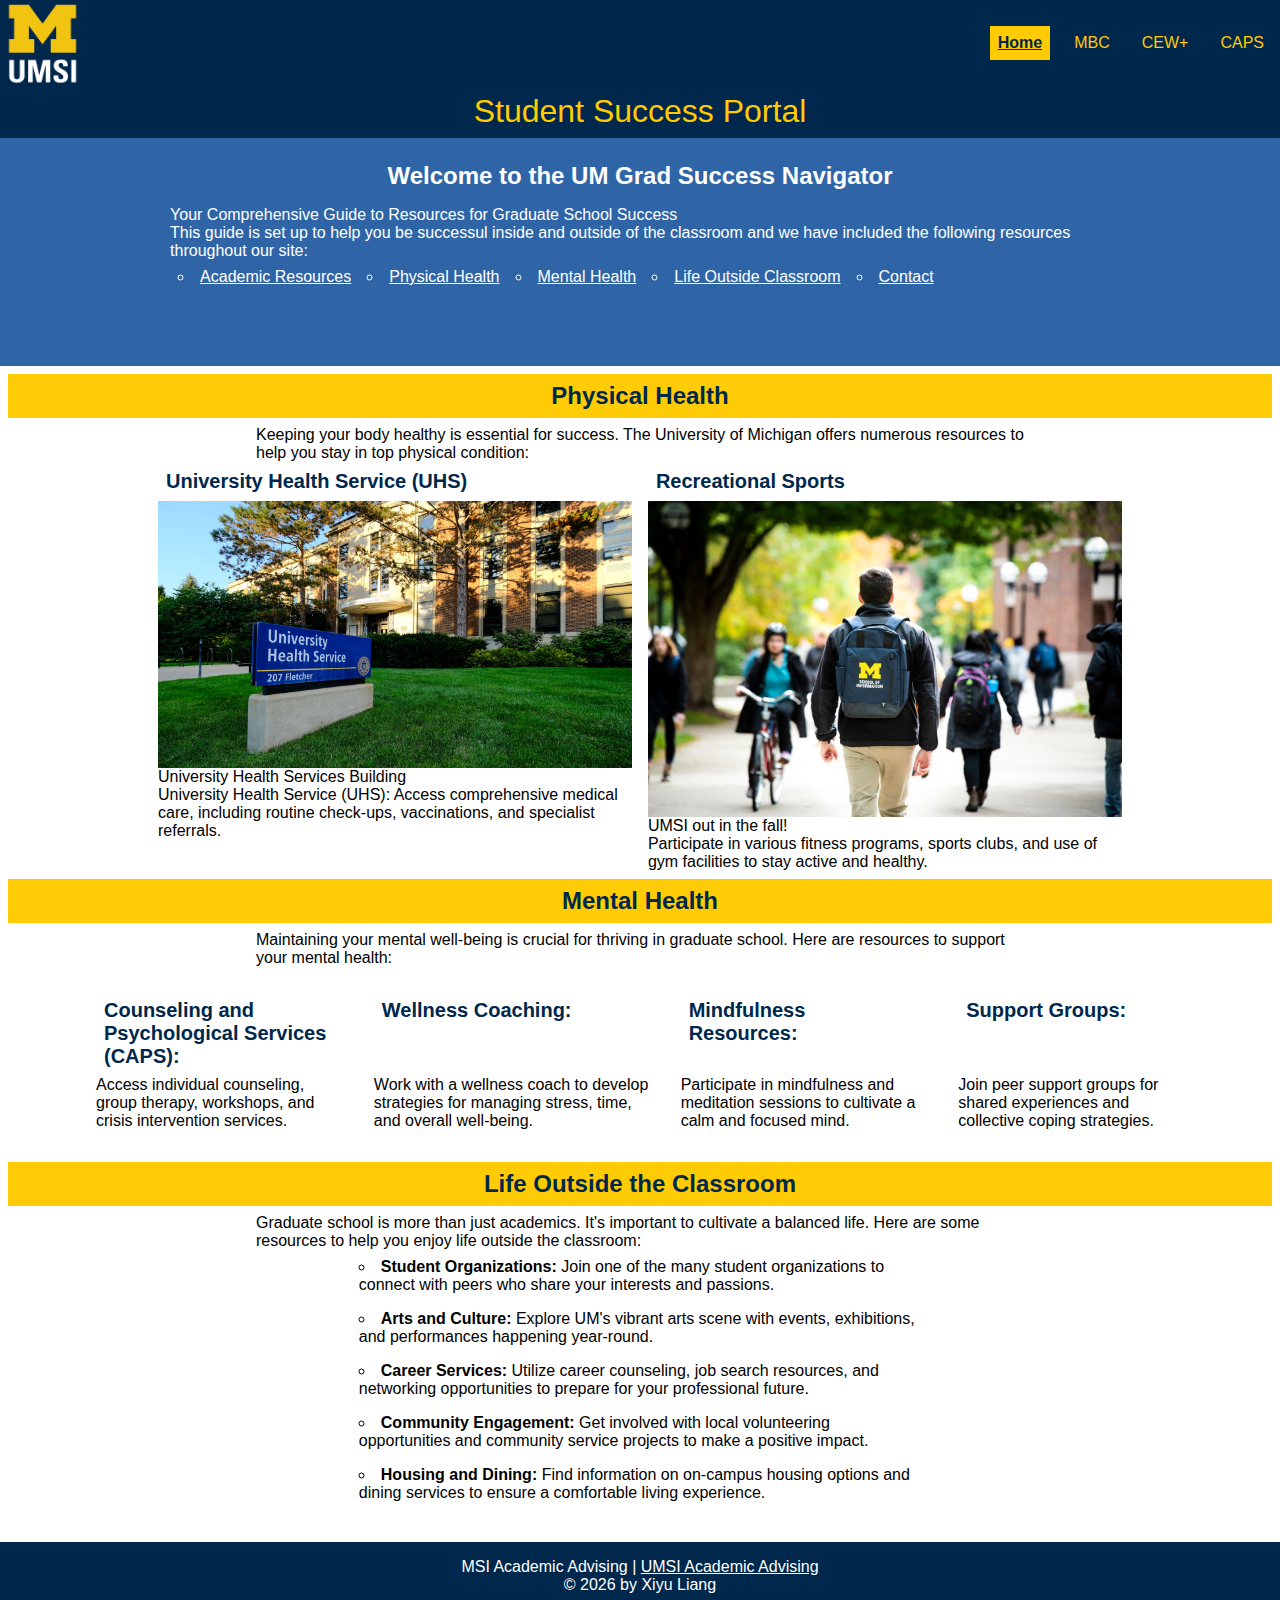
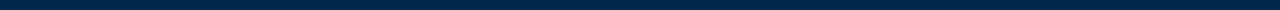
<file: index.html>
<!DOCTYPE html>
<html lang="en">
<head>
    <meta charset="UTF-8">
    <meta name="viewport" content="width=device-width, initial-scale=1.0">
    <link rel="stylesheet" type="text/css" href="css/html5reset.css">
    <link rel="stylesheet" type="text/css" href="css/style.css">
    <title>Student Success Portal</title>
</head>
<body>

    <header>
        <a class="skip" href = "#main">Skip to Main Content</a>
        <div>
            <img src="images/UMSI_signature_vertical_informal_solidblue.jpg" alt="UMSI Logo">
            <nav>
                <ul>
                    <li class="active"><a href = "index.html">Home</a></li>
                    <li><a href = "mbc.html">MBC</a></li>
                    <li><a href = "cew.html">CEW+</a></li>
                    <li><a href = "caps.html">CAPS</a></li>
                </ul>
            </nav>
        </div>
        <h1>Student Success Portal</h1>
    </header>
    <main id="main">
        <section id="academic-resources" class="welcome">
            <div>
                <h2>Welcome to the UM Grad Success Navigator</h2>
                <p> Your Comprehensive Guide to Resources for Graduate School Success</p>
                <p>This guide is set up to help you be successul inside and outside of the classroom and we have included the following resources throughout our site:</p>
                <ul>
                    <li><a href="#academic-resources">Academic Resources</a></li>
                    <li><a href="#physical-health">Physical Health</a></li>
                    <li><a href="#mental-health">Mental Health</a></li>
                    <li><a href="#life-outside-classroom">Life Outside Classroom</a></li>
                    <li><a href="#contact">Contact</a></li>
                </ul>
            </div>
        </section>
        <section id="physical-health">
            <h2>Physical Health</h2>
            <p>Keeping your body healthy is essential for success. The University of Michigan offers numerous resources to help you stay in top physical condition:</p>
            <article>
                <h3>University Health Service (UHS)</h3>
                <figure>
                    <img src="images/UHS.jpg" alt="University Health Services building">
                    <figcaption>University Health Services Building</figcaption>
                </figure>
                <p>University Health Service (UHS): Access comprehensive medical care, including routine check-ups, vaccinations, and specialist referrals.</p>
            </article>
            <article>
                <h3>Recreational Sports</h3>
                <figure>
                    <img src="images/UMSI_CampusFall_UMSIBackpack_02.jpg" alt="A student wears a UMSI backpack in fall on the drag.">
                    <figcaption>UMSI out in the fall!</figcaption>
                </figure>
                <p>Participate in various fitness programs, sports clubs, and use of gym facilities to stay active and healthy.</p>
            </article>
        </section>
        
        <section id="mental-health">
            <h2>Mental Health</h2>
            <p>Maintaining your mental well-being is crucial for thriving in graduate school. Here are resources to support your mental health:</p>
            <div>
                <article>
                    <h3>Counseling and Psychological Services (CAPS):</h3>
                    <p> Access individual counseling, group therapy, workshops, and crisis intervention services.</p>
                </article>
                <article>
                    <h3>Wellness Coaching:</h3>
    
                    <p>Work with a wellness coach to develop strategies for managing stress, time, and overall well-being.</p>
                </article>
                <article>
                    <h3>Mindfulness Resources:</h3>
    
                    <p> Participate in mindfulness and meditation sessions to cultivate a calm and focused mind.</p>
                </article>
                <article>
                    <h3>Support Groups:</h3>
    
                    <p> Join peer support groups for shared experiences and collective coping strategies.</p>
                </article>
            </div>
        </section>

        
        <section id="life-outside-classroom">
            <h2>Life Outside the Classroom</h2>
            <p>Graduate school is more than just academics. It's important to cultivate a balanced life. Here are some resources to help you enjoy life outside the classroom:</p>
            <ul>
                <li><strong>Student Organizations:</strong> Join one of the many student organizations to connect with peers who share your interests and passions.</li>
                <li><strong>Arts and Culture:</strong> Explore UM's vibrant arts scene with events, exhibitions, and performances happening year-round.</li>
                <li><strong>Career Services:</strong> Utilize career counseling, job search resources, and networking opportunities to prepare for your professional future.</li>
                <li><strong>Community Engagement:</strong> Get involved with local volunteering opportunities and community service projects to make a positive impact.</li>
                <li><strong>Housing and Dining:</strong> Find information on on-campus housing options and dining services to ensure a comfortable living experience.</li>
            </ul>
        </section>
        <!-- Content taken & modified from UMGPT with the prompt, "write me a webpage of intro content to help University of Michigan Master's students navigate different resources for being successful in grad school - this will include academic resources, physical health resources, mental health resources, support for life outside the classroom"
        UMGPT. (2024). UMGPT (August 29th version) [Large language model]. -->
    </main>
    <footer id="contact">
        <p>MSI Academic Advising | <a href="https://sites.google.com/umich.edu/msiacademicadvising/student-support-resources">UMSI Academic Advising </a></p>
        <p>&copy; <span id="year"></span> by Xiyu Liang</p>
        <button id="backToTop" tabindex="0">Top</button>
    </footer>
    <script src="js/script.js"></script>
</body>
</html>
</file>
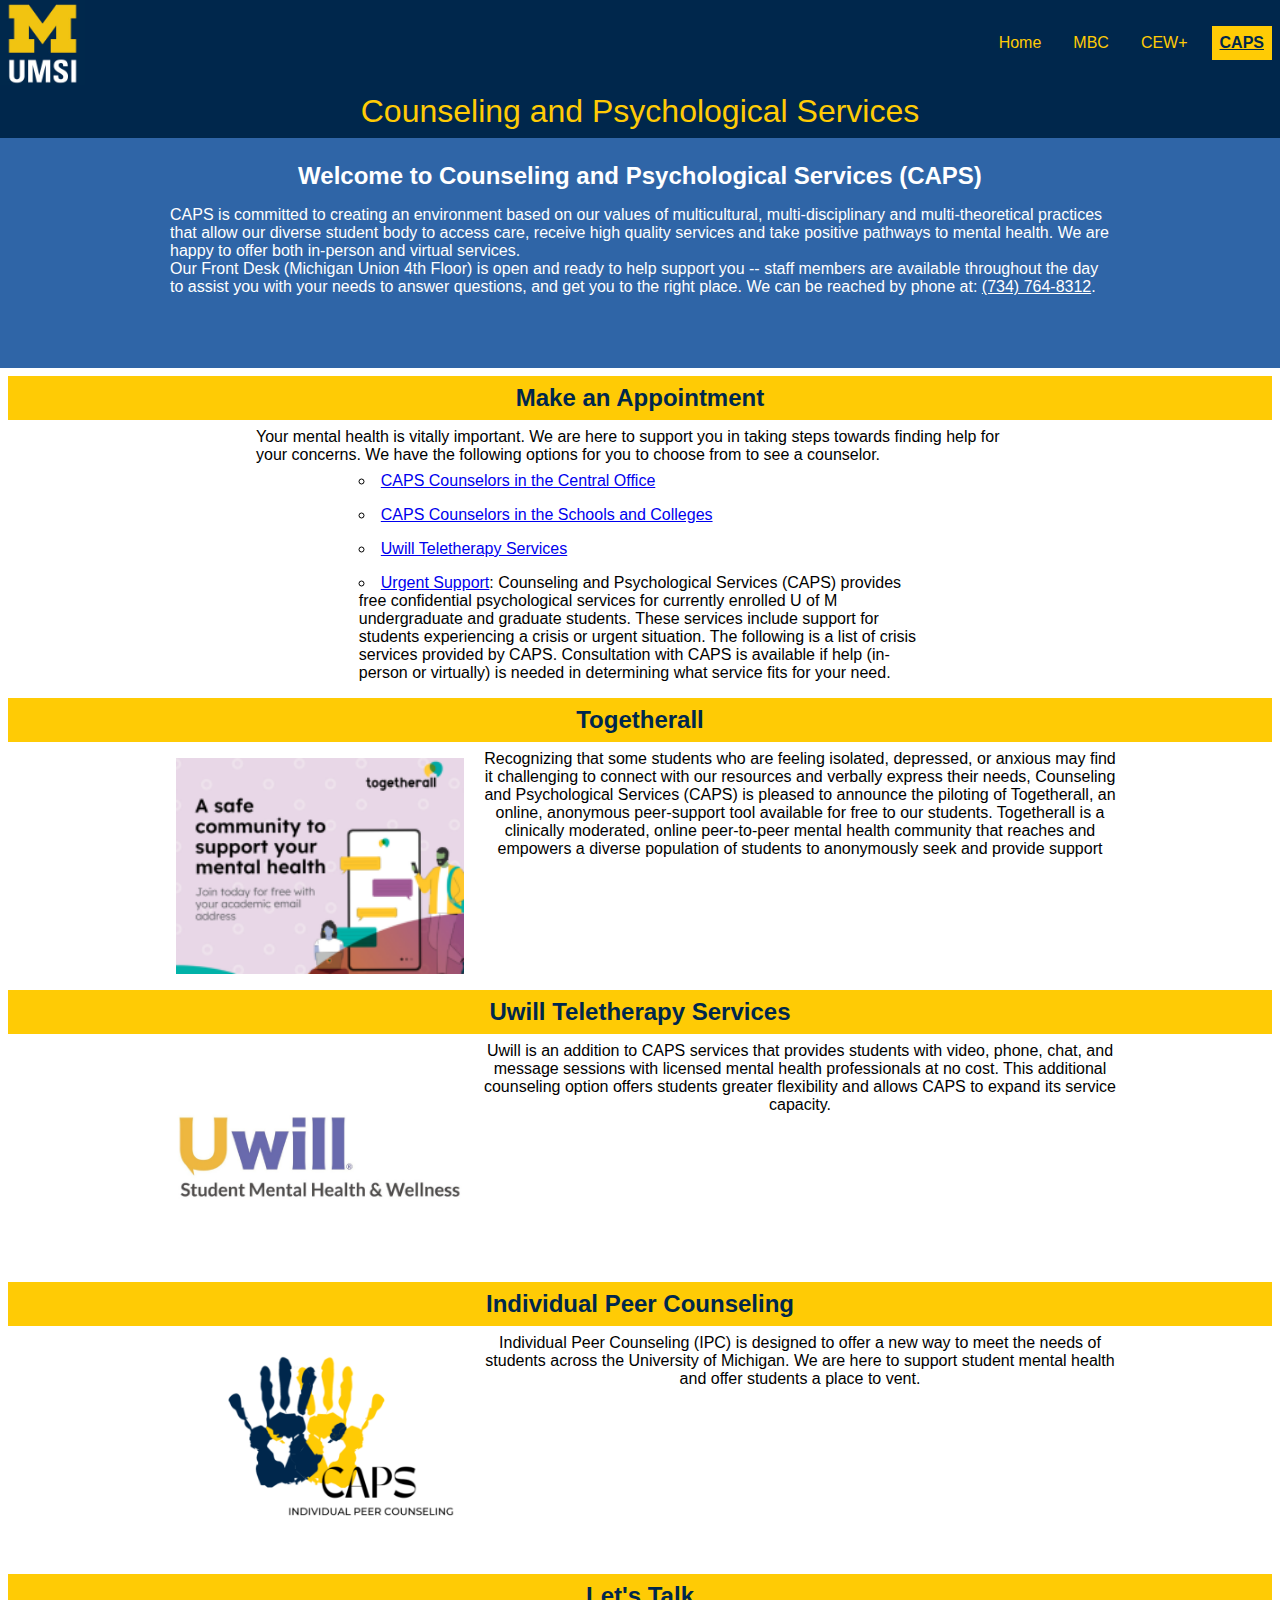
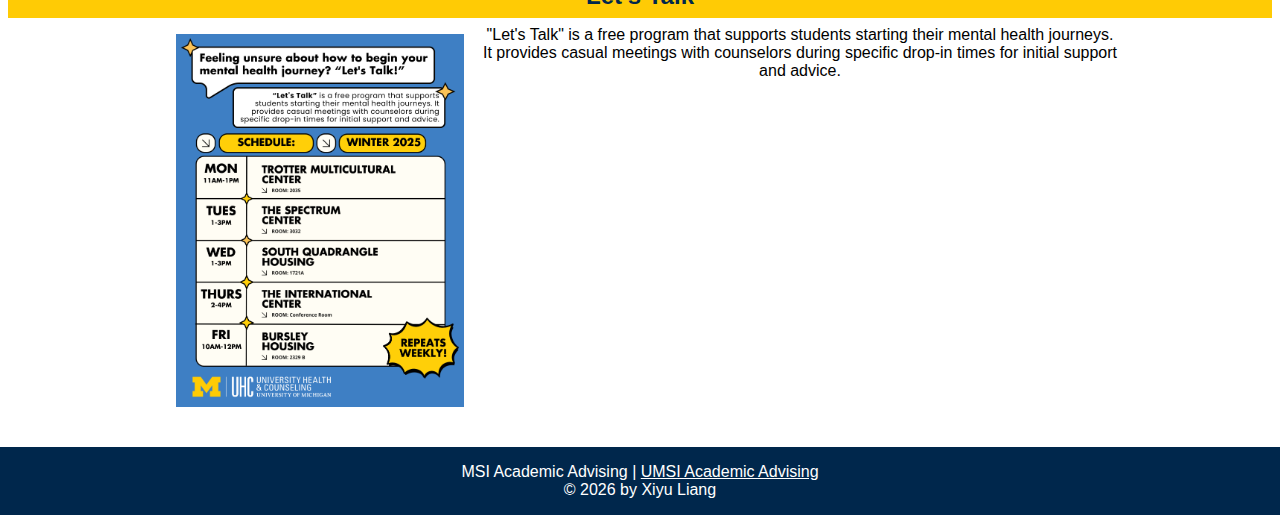
<file: caps.html>
<!DOCTYPE html>
<html lang="en">
<head>
    <meta charset="UTF-8">
    <meta name="viewport" content="width=device-width, initial-scale=1.0">
    <link rel="stylesheet" type="text/css" href="css/html5reset.css">
    <link rel="stylesheet" type="text/css" href="css/style.css">
    <title>Counseling and Psychological Services</title>
</head>
<body>

    <header>
        <a class="skip" href = "#main">Skip to Main Content</a>
        <div>
            <img src="images/UMSI_signature_vertical_informal_solidblue.jpg" alt="UMSI Logo">
            <nav>
                <ul>
                    <li><a href = "index.html">Home</a></li>
                    <li><a href = "mbc.html">MBC</a></li>
                    <li><a href = "cew.html">CEW+</a></li>
                    <li class="active"><a href = "caps.html">CAPS</a></li>
                </ul>
            </nav>
        </div>
        <h1>Counseling and Psychological Services</h1>
    </header>
    <main id="main">
        <section class="welcome">
            <div>
                <h2>Welcome to Counseling and Psychological Services (CAPS)</h2>
                <p>CAPS is committed to creating an environment based on our values of multicultural, multi-disciplinary and multi-theoretical practices that allow our diverse student body to access care, receive high quality services and take positive pathways to mental health. We are happy to offer both in-person and virtual services.</p>
                <p>Our Front Desk (Michigan Union 4th Floor) is open and ready to help support you -- staff members are available throughout the day to assist you with your needs to answer questions, and get you to the right place. We can be reached by phone at: <a href="tel:+17347648312">(734) 764-8312</a>.</p>
            </div>
        </section>
        <section>
            <h2>Make an Appointment</h2>
            <p>Your mental health is vitally important. We are here to support you in taking steps towards finding help for your concerns. We have the following options for you to choose from to see a counselor.</p>
            <ul>
                <li><a href="https://umichcaps.titaniumhwc.com/Hwc/">CAPS Counselors in the Central Office</a></li>
                <li><a href="https://caps.umich.edu/article/caps-embedded-staff">CAPS Counselors in the Schools and Colleges</a></li>
                <li><a href="https://app.uwill.com/">Uwill Teletherapy Services</a></li>
                <li><a href="https://caps.umich.edu/article/urgent-support">Urgent Support</a>: Counseling and Psychological Services (CAPS) provides free confidential psychological services for currently enrolled U of M undergraduate and graduate students.  These services include support for students experiencing a crisis or urgent situation. The following is a list of crisis services provided by CAPS.  Consultation with CAPS is available if help (in-person or virtually) is needed in determining what service fits for your need.</li>
            </ul>
        </section>
        <section class="caps">
            <h2>Togetherall</h2>
            <img src="images/togetherall_triblock.png" alt="Two people communicating via phone">
            <p>Recognizing that some students who are feeling isolated, depressed, or anxious may find it challenging to connect with our resources and verbally express their needs, Counseling and Psychological Services (CAPS) is pleased to announce the piloting of Togetherall, an online, anonymous peer-support tool available for free to our students. Togetherall is a clinically moderated, online peer-to-peer mental health community that reaches and empowers a diverse population of students to anonymously seek and provide support</p>
        </section>
        <section class="caps">
            <h2>Uwill Teletherapy Services</h2>
            <img src="images/UntitledDesign(20).png" alt="Uwill Logo">
            <p>Uwill is an addition to CAPS services that provides students with video, phone, chat, and message sessions with licensed mental health professionals at no cost. This additional counseling option offers students greater flexibility and allows CAPS to expand its service capacity.</p>
        </section>
        <section class="caps">
            <h2>Individual Peer Counseling</h2>
            <img src="images/UntitledDesign(19).png" alt="Maize handprint and blue handprint">
            <p>Individual Peer Counseling (IPC) is designed to offer a new way to meet the needs of students across the University of Michigan. We are here to support student mental health and offer students a place to vent.</p>
        </section>
        <section class="caps">
            <h2>Let's Talk</h2>
            <img src="images/WeeklySchedule(3)_0.png" alt="A weekly schedule of Let's Talk Program">
            <p>"Let's Talk" is a free program that supports students starting their mental health journeys. It provides casual meetings with counselors during specific drop-in times for initial support and advice.</p>
        </section>
    </main>
    <footer>
        <p>MSI Academic Advising | <a href="https://sites.google.com/umich.edu/msiacademicadvising/student-support-resources">UMSI Academic Advising </a></p>
        <p>&copy; <span id="year"></span> by Xiyu Liang</p>
        <button id="backToTop" tabindex="0">Top</button>
    </footer>
    <script src="js/script.js"></script>
</body>
</html>
</file>
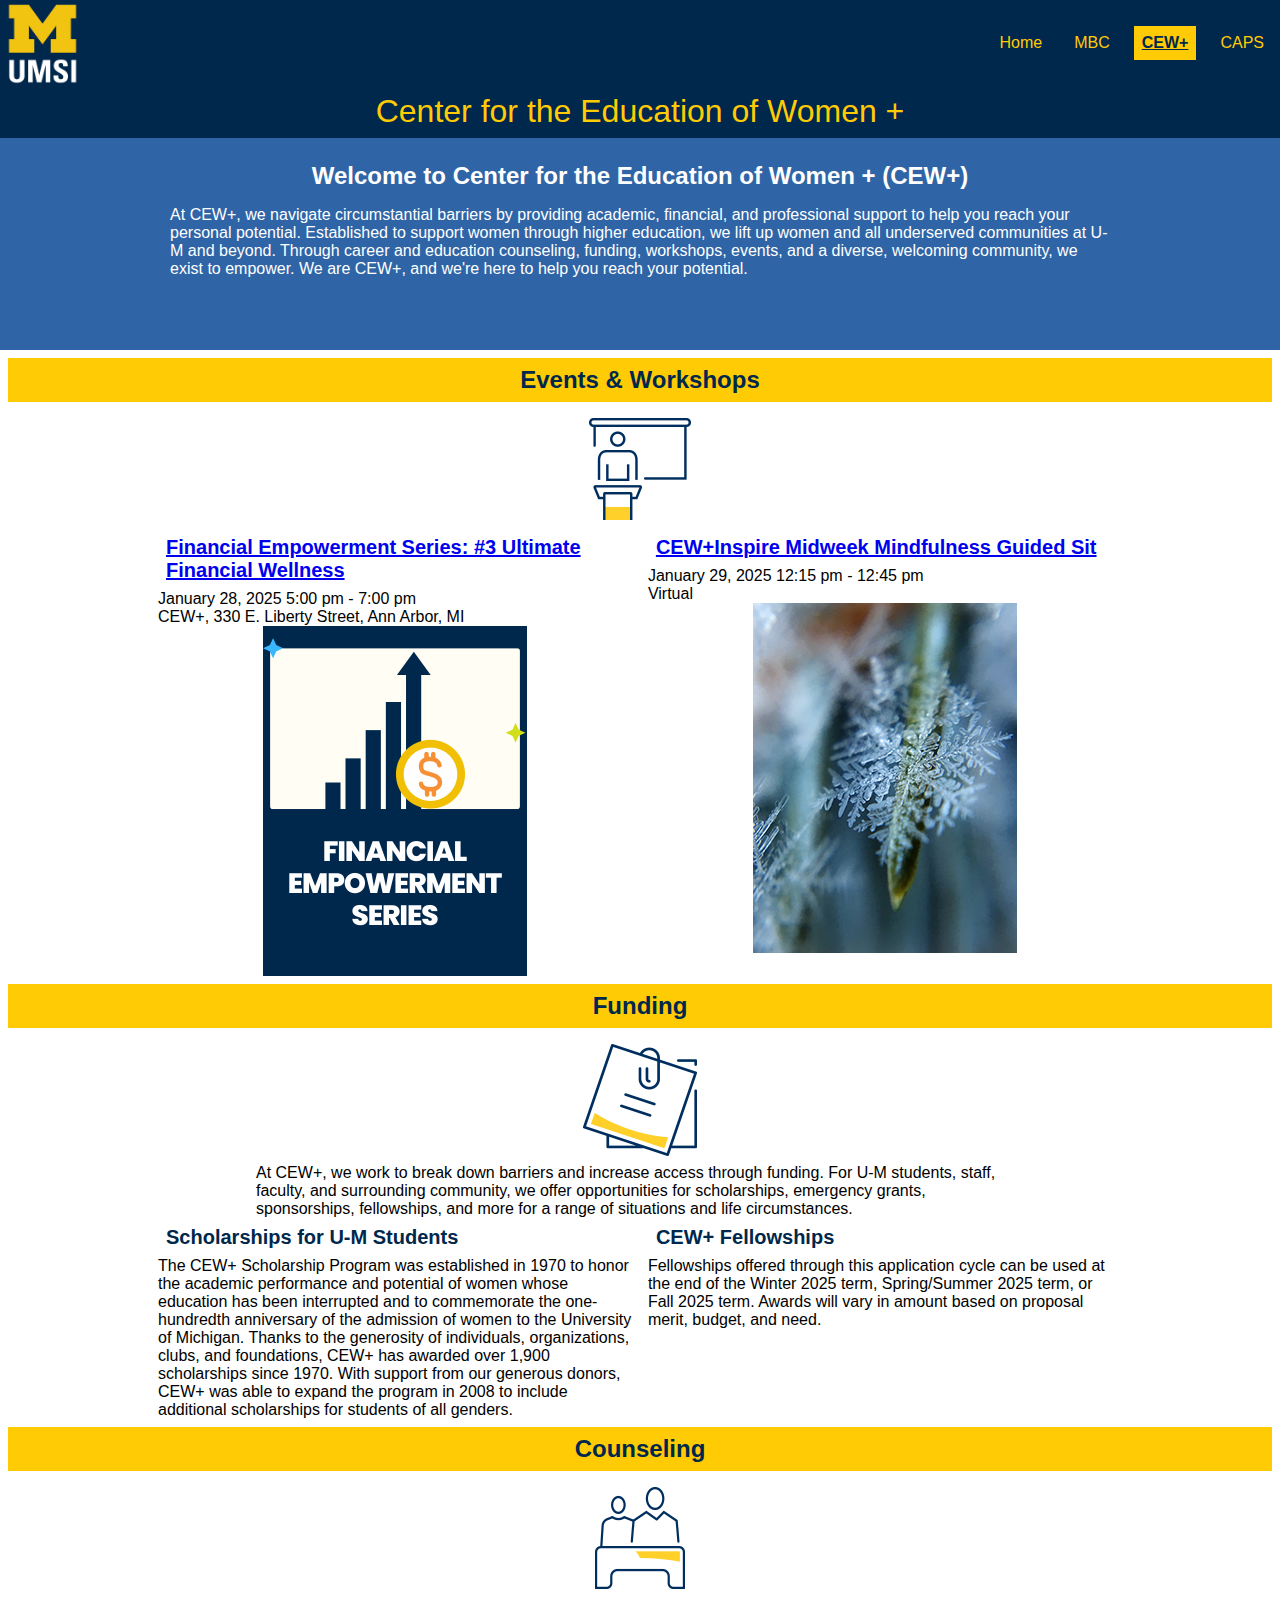
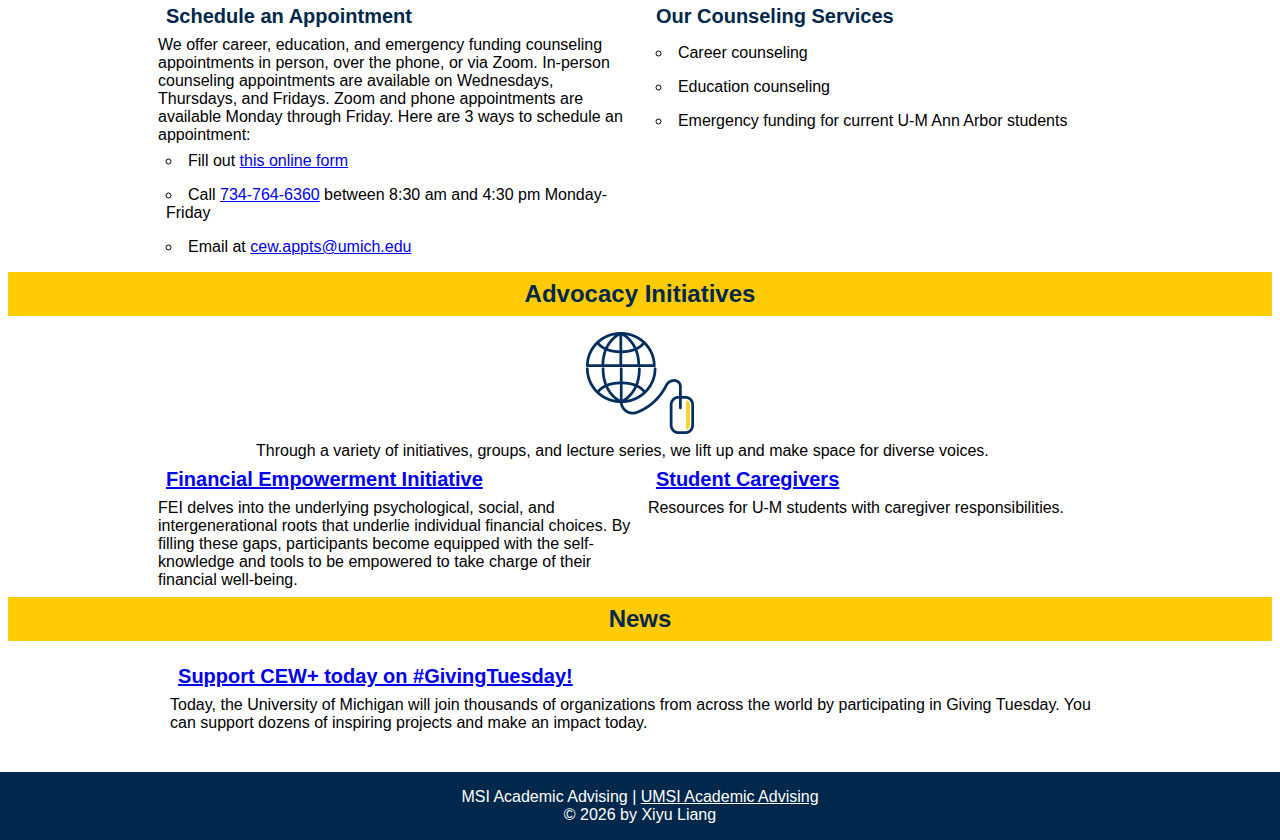
<file: cew.html>
<!DOCTYPE html>
<html lang="en">
<head>
    <meta charset="UTF-8">
    <meta name="viewport" content="width=device-width, initial-scale=1.0">
    <link rel="stylesheet" type="text/css" href="css/html5reset.css">
    <link rel="stylesheet" type="text/css" href="css/style.css">
    <title>Center for the Education of Women +</title>
</head>
<body>

    <header>
        <a class="skip" href = "#main">Skip to Main Content</a>
        <div>
            <img src="images/UMSI_signature_vertical_informal_solidblue.jpg" alt="UMSI Logo">
            <nav>
                <ul>
                    <li><a href = "index.html">Home</a></li>
                    <li><a href = "mbc.html">MBC</a></li>
                    <li class="active"><a href = "cew.html">CEW+</a></li>
                    <li><a href = "caps.html">CAPS</a></li>
                </ul>
            </nav>
        </div>
        <h1>Center for the Education of Women +</h1>

    </header>
    <main id="main">
        <section class="welcome">
            <div>
                <h2>Welcome to Center for the Education of Women + (CEW+)</h2>
                <p>At CEW+, we navigate circumstantial barriers by providing academic, financial, and professional support to help you reach your personal potential. Established to support women through higher education, we lift up women and all underserved communities at U-M and beyond. Through career and education counseling, funding, workshops, events, and a diverse, welcoming community, we exist to empower. We are CEW+, and we're here to help you reach your potential.</p>
            </div>
        </section>
        <section>
            <h2>Events & Workshops</h2>
            <a href="https://www.cew.umich.edu/events-workshops/"><img src="images/icon_events_2x.png" alt="Presentation and teaching icon"></a>
            <article>
                <h3><a href="https://www.cew.umich.edu/events/financial-empowerment-series-3-ultimate-financial-wellness-january-28-2025/">Financial Empowerment Series: #3 Ultimate Financial Wellness</a></h3>
                <p>January 28, 2025 5:00 pm - 7:00 pm</p>
                <p>CEW+, 330 E. Liberty Street, Ann Arbor, MI</p>
                <img src="images/FEI-Series-2025-264-x-350-px.png" alt="Focus on financial growth, empowerment, and educational series initiatives">
            </article>
            <article>
                <h3><a href="https://www.cew.umich.edu/events/virtual-cewinspire-midweek-mindfulness-guided-sit-january-29-2025/">CEW+Inspire Midweek Mindfulness Guided Sit</a></h3>
                <p>January 29, 2025 12:15 pm - 12:45 pm</p>
                <p>Virtual</p>
                <img src="images/264x350-Michigan-Winter.png" alt="Close-up of frost, showcasing intricate snowflake patterns on foliage">
            </article>
        </section>
        <section>
            <h2>Funding</h2>
            <a href="https://www.cew.umich.edu/funding/"><img src="images/icon_funding_2x.png" alt="Documentation icon"></a>
            <p>At CEW+, we work to break down barriers and increase access through funding. For U-M students, staff, faculty, and surrounding community, we offer opportunities for scholarships, emergency grants, sponsorships, fellowships, and more for a range of situations and life circumstances.</p>
            <article>
                <h3>Scholarships for U-M Students</h3>
                <p>The CEW+ Scholarship Program was established in 1970 to honor the academic performance and potential of women whose education has been interrupted and to commemorate the one-hundredth anniversary of the admission of women to the University of Michigan.  Thanks to the generosity of individuals, organizations, clubs, and foundations, CEW+ has awarded over 1,900 scholarships since 1970. With support from our generous donors, CEW+ was able to expand the program in 2008 to include additional scholarships for students of all genders.</p>
            </article>
            <article>
                <h3>CEW+ Fellowships</h3>
                <p>Fellowships offered through this application cycle can be used at the end of the Winter 2025 term, Spring/Summer 2025 term, or Fall 2025 term. Awards will vary in amount based on proposal merit, budget, and need.</p>
            </article>
        </section>
        <section>
            <h2>Counseling</h2>
            <a href="https://www.cew.umich.edu/counseling/"><img src="images/icon_counseling_2x.png" alt="Icon of two people behind a table"></a>
            <article>
                <h3>Schedule an Appointment</h3>
                <p>We offer career, education, and emergency funding counseling appointments in person, over the phone, or via Zoom. In-person counseling appointments are available on Wednesdays, Thursdays, and Fridays. Zoom and phone appointments are available Monday through Friday. Here are 3 ways to schedule an appointment:</p>
                <ul>
                    <li>Fill out <a href="https://app.smartsheet.com/b/form/86e196d96467432f8baa8aaaa63f22da">this online form</a></li>
                    <li>Call <a href="tel:+17347646360">734-764-6360</a> between 8:30 am and 4:30 pm Monday-Friday</li>
                    <li>Email at <a href="mailto:cew.appts@umich.edu">cew.appts@umich.edu</a></li>
                </ul>
            </article>
            <article>
                <h3>Our Counseling Services</h3>
                <ul>
                    <li>Career counseling</li>
                    <li>Education counseling</li>
                    <li>Emergency funding for current U-M Ann Arbor students</li>
                </ul>
            </article>
        </section>
        <section>
            <h2>Advocacy Initiatives</h2>
            <a href="https://www.cew.umich.edu/advocacy-initiatives/"><img src="images/icon_advocacy_2x.png" alt="Icon of the Earth connected by a computer mouse"></a>
            <p>Through a variety of initiatives, groups, and lecture series, we lift up and make space for diverse voices.</p>
            <article>
                <h3><a href="https://www.cew.umich.edu/financial-empowerment-initiative/">Financial Empowerment Initiative</a></h3>
                <p>FEI delves into the underlying psychological, social, and intergenerational roots that underlie individual financial choices. By filling these gaps, participants become equipped with the self-knowledge and tools to be empowered to take charge of their financial well-being.</p>
            </article>
            <article>
                <h3><a href="https://www.cew.umich.edu/advocacy-initiatives/students-with-children/">Student Caregivers</a></h3>
                <p>Resources for U-M students with caregiver responsibilities.</p>
            </article>
        </section>
        <section>
            <h2>News</h2>
            <div>
                <h3><a href="https://www.cew.umich.edu/news-story/support-cew-today-on-givingtuesday/">Support CEW+ today on #GivingTuesday!</a></h3>
                <p>Today, the University of Michigan will join thousands of organizations from across the world by participating in Giving Tuesday. You can support dozens of inspiring projects and make an impact today.</p>
            </div>
        </section>
    </main>
    <footer>
        <p>MSI Academic Advising | <a href="https://sites.google.com/umich.edu/msiacademicadvising/student-support-resources">UMSI Academic Advising </a></p>
        <p>&copy; <span id="year"></span> by Xiyu Liang</p>
        <button id="backToTop" tabindex="0">Top</button>
    </footer>
    <script src="js/script.js"></script>
</body>
</html>
</file>
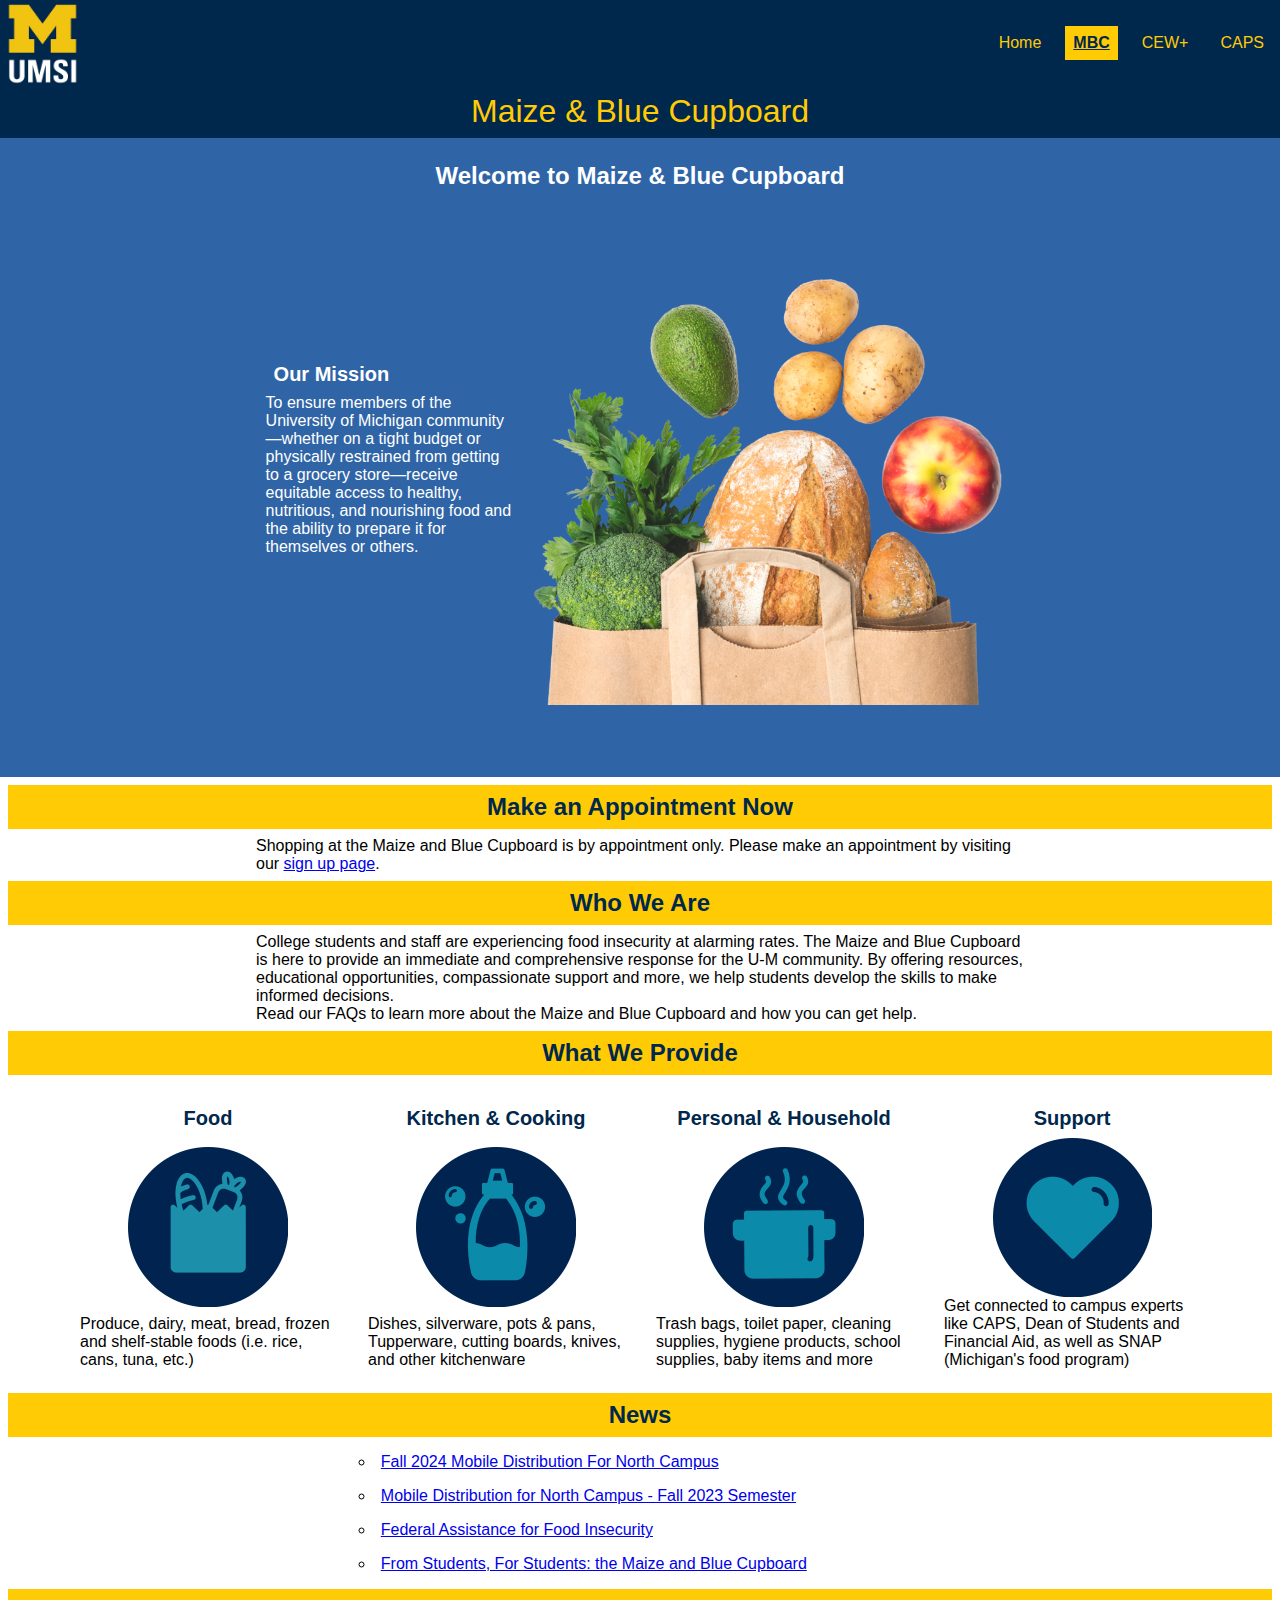
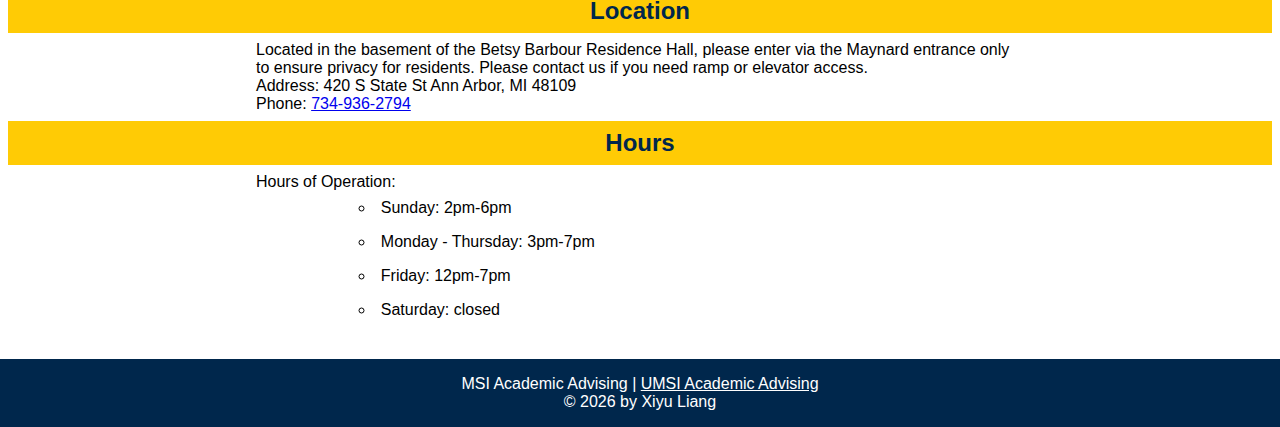
<file: mbc.html>
<!DOCTYPE html>
<html lang="en">
<head>
    <meta charset="UTF-8">
    <meta name="viewport" content="width=device-width, initial-scale=1.0">
    <link rel="stylesheet" type="text/css" href="css/html5reset.css">
    <link rel="stylesheet" type="text/css" href="css/style.css">
    <title>Maize & Blue Cupboard</title>
</head>
<body>

    <header>
        <a class="skip" href = "#main">Skip to Main Content</a>
        <div>
            <img src="images/UMSI_signature_vertical_informal_solidblue.jpg" alt="UMSI Logo">
            <nav>
                <ul>
                    <li><a href = "index.html">Home</a></li>
                    <li class="active"><a href = "mbc.html">MBC</a></li>
                    <li><a href = "cew.html">CEW+</a></li>
                    <li><a href = "caps.html">CAPS</a></li>
                </ul>
            </nav>
        </div>
        <h1>Maize & Blue Cupboard</h1>

    </header>
    <main id="main">
        <section class="welcome">
            <div class="mbc">
                <h2>Welcome to Maize & Blue Cupboard</h2>
                <h3>Our Mission</h3>
                <p>To ensure members of the University of Michigan community—whether on a tight budget or physically restrained from getting to a grocery store—receive equitable access to healthy, nutritious, and nourishing food and the ability to prepare it for themselves or others.</p>
                <img src = "images/grocerybag.png" alt = "A bag of grocery">
            </div>
        </section>
        <section>
            <h2>Make an Appointment Now</h2>
            <p>Shopping at the Maize and Blue Cupboard is by appointment only.  Please make an appointment by visiting our <a href = "https://calendly.com/mbcappointments/mbc-shopping-appointments">sign up page</a>.</p>
        </section>
        <section>
            <h2>Who We Are</h2>
            <p>College students and staff are experiencing food insecurity at alarming rates. The Maize and Blue Cupboard is here to provide an immediate and comprehensive response for the U-M community. By offering resources, educational opportunities, compassionate support and more, we help students develop the skills to make informed decisions.</p>
            <p>Read our FAQs to learn more about the Maize and Blue Cupboard and how you can get help.</p>
        </section>
        <section id="mbcwhat">
            <h2>What We Provide</h2>
            <article>
                <h3>Food</h3>
                <img src = "images/Component-13---2.png" alt = "Food icon">
                <p>Produce, dairy, meat, bread, frozen and shelf-stable foods (i.e. rice, cans, tuna, etc.)</p>
            </article>
            <article>
                <h3>Kitchen & Cooking</h3>
                <img src = "images/Group-29.png" alt = "Pot icon">
                <p>Dishes, silverware, pots & pans, Tupperware, cutting boards, knives, and other kitchenware</p>
            </article>
            <article>
                <h3>Personal & Household</h3>
                <img src = "images/Group-30.png" alt = "Cleaning Bottle icon">
                <p>Trash bags, toilet paper, cleaning supplies, hygiene products, school supplies, baby items and more</p>
            </article>
            <article>
                <h3>Support</h3>
                <img src = "images/Group-31.png" alt = "Heart icon">
                <p>Get connected to campus experts like CAPS, Dean of Students and Financial Aid, as well as SNAP (Michigan's food program)</p>
            </article>
        </section>
        <section>
            <h2>News</h2>
            <ul>
                <li><a href="https://mbc.studentlife.umich.edu/2024/09/04/fall-2024-mobile-distribution-for-north-campus/">Fall 2024 Mobile Distribution For North Campus</a></li>
                <li><a href="https://mbc.studentlife.umich.edu/2022/09/01/mobile-food-distribution-for-north-campus/">Mobile Distribution for North Campus - Fall 2023 Semester</a></li>
                <li><a href="https://mbc.studentlife.umich.edu/2021/06/14/federal-assistance-for-food-insecurity/">Federal Assistance for Food Insecurity</a></li>
                <li><a href="https://mbc.studentlife.umich.edu/2024/03/13/from-students-for-students-the-maize-and-blue-cupboard/">From Students, For Students: the Maize and Blue Cupboard</a></li>
            </ul>
        </section>
        <section>
            <h2>Location</h2>
            <p>Located in the basement of the Betsy Barbour Residence Hall, please enter via the Maynard entrance only to ensure privacy for residents. Please contact us if you need ramp or elevator access.</p>
            <p>Address: 420 S State St Ann Arbor, MI 48109</p>
            <p>Phone: <a href="tel:+17349362794">734-936-2794</a></p>
        </section>
        <section>
            <h2>Hours</h2>
            <p>Hours of Operation:</p>
            <ul>
                <li>Sunday: 2pm-6pm</li>
                <li>Monday - Thursday: 3pm-7pm</li>
                <li>Friday: 12pm-7pm</li>
                <li>Saturday: closed</li>
            </ul>
        </section>
    </main>
    <footer>
        <p>MSI Academic Advising | <a href="https://sites.google.com/umich.edu/msiacademicadvising/student-support-resources">UMSI Academic Advising </a></p>
        <p>&copy; <span id="year"></span> by Xiyu Liang</p>
        <button id="backToTop" tabindex="0">Top</button>
    </footer>
    <script src="js/script.js"></script>
</body>
</html>
</file>
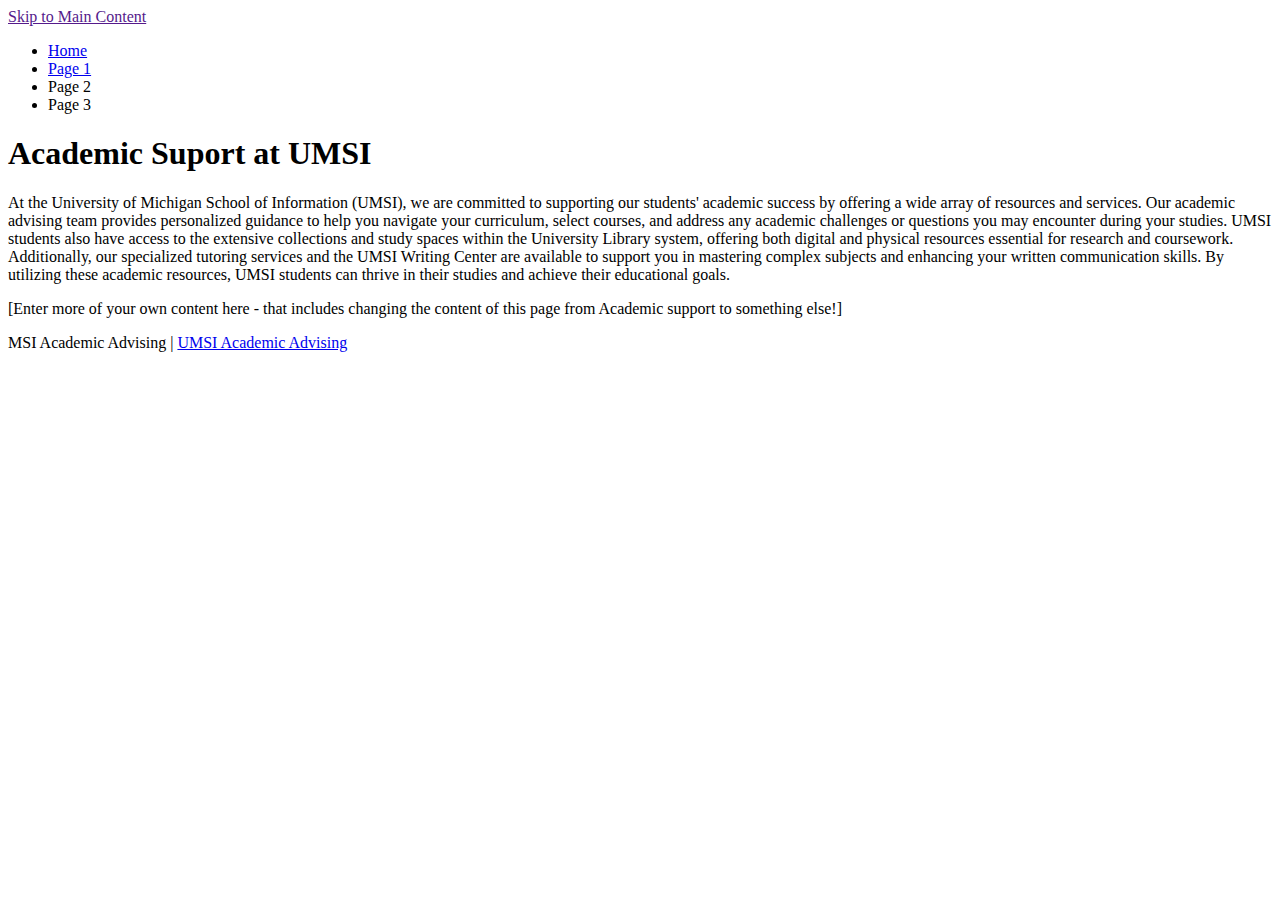
<file: page_1.html>
<!DOCTYPE html>
<html lang="en">
<head>
    <meta charset="UTF-8">
    <meta name="viewport" content="width=device-width, initial-scale=1.0">
    <title>Page 1</title>
</head>
<body>

    <header>
            <a href = "">Skip to Main Content</a>
        <nav>
            <ul>
                <li><a href = "index.html">Home</a></li>
                <li><a href = "page_1.html">Page 1</a></li>
                <li>Page 2</li>
                <li>Page 3</li>
            </ul>
        </nav>
        <h1>Academic Suport at UMSI</h1>

    </header>
    <main>
        <div>
            <p>At the University of Michigan School of Information (UMSI), we are committed to supporting our students' academic success by offering a wide array of resources and services. Our academic advising team provides personalized guidance to help you navigate your curriculum, select courses, and address any academic challenges or questions you may encounter during your studies. UMSI students also have access to the extensive collections and study spaces within the University Library system, offering both digital and physical resources essential for research and coursework. Additionally, our specialized tutoring services and the UMSI Writing Center are available to support you in mastering complex subjects and enhancing your written communication skills. By utilizing these academic resources, UMSI students can thrive in their studies and achieve their educational goals. </p>

        </div>

<div>[Enter more of your own content here - that includes changing the  content of this page from Academic support to something else!]</div>
            
            <!-- Jackie Wolf -->
    
        <div></div>
        <div></div>
        <div></div>
        <div></div>
    </main>
    <footer>
        <p>MSI Academic Advising | <a href="https://sites.google.com/umich.edu/msiacademicadvising/student-support-resources">UMSI Academic Advising </a></p>
    </footer>
    
</body>

</html>
</file>
<file: css/style.css>
/* mobile first design, no media for now */
/* font big enough to click on mobile device: 1rem */
/* use fluid measurement */
* {
    font-size: 1rem;
    font-family: Montserrat, sans-serif;
}

/* header */
header {
    background-color: #00274C;
    display: flex;
    flex-direction: column;
    top: 0;
    width: 100%;
}

header div {
    width: 100%;
    display: flex;
    flex-direction: column;
    justify-content: space-between;
    align-items: center;
}

header img {
    width: 20%;
    aspect-ratio: 1 / 1;
    align-items: center;
}

nav {
    display: flex;
    width: 100%;
    align-items: center;
    flex-wrap: wrap;
}

nav ul {
    display: flex;
    width: 100%;
    flex-direction: row;
    justify-content: space-around;
}

nav li {
    padding: 0.5rem;
    margin: 0.5rem;
    display: flex;
    /* align-items: center; */
}

nav li a {
    color: #FFCB05;
    text-decoration: none;
}

nav li.active {
    background-color: #FFCB05;
}

nav li.active a {
    color: #00274C;
    font-weight: bold;
    text-decoration: underline;
}

h1 {
    font-size: 2rem;
    text-align: center;
    margin: 0.5rem;
    color: #FFCB05;
}

li:has(> a):hover, li:has(> a):focus{
    background-color: #FFCB05;
    color: #00274C;
    font-weight: bold;
}

li:has(> a):hover a, li:has(> a):focus a{
    color: #00274C;
    font-weight: bold;
}

/* main - welcome */
h2 {
    font-size: 1.5rem;
    text-align: center;
    margin: 0.5rem;
    color: #00274C;
    font-weight: bold;
    padding: 0.5rem 0; /* top and bottom padding for spacing */
}

h3 {
    font-size: 1.25rem;
    margin: 0.5rem;
    color: #00274C;
    font-weight: bold;
}

.welcome {
    background-color: #2F65A7;
    color: white;
}

.welcome div {
    margin-bottom: 5%;
}

.welcome h2 {
    color: white;
    background-color: #2F65A7;
} 

.welcome h3 {
    color: white;
    font-weight: bold;
}

.welcome a {
    color: white;
    text-decoration: underline;
}

ul {
    list-style: circle inside;
}

ul li {
    padding: 0.5rem;
}

/* grids */
section, section > div {
    display: grid;
    grid-template-columns: 1fr 5fr 1fr;
}

section > *:not(article):not(ul) {
    grid-column: 1 / -1;
    padding: 0.5rem 1rem;
}

section > article, section > div *, section > ul {
    grid-column: 2 / span 1;
}

/* skip to main */
.skip {
    position: absolute;
    top: -100px;
    padding: 0.5rem;
    margin: 0.5rem;
    background-color: #CFC096;
    color: #00274C;
    font-weight: bold;
}

.skip:focus {
    top: 20px;
}

/* main - others */
img {
    /* center */
    display: block;
    justify-self: center;
    align-self: center;
}

h2 {
    background-color: #FFCB05;
}

/* footer */
footer {
    background-color: #00274C;
    color: white;
    text-align: center;
    padding: 1rem 0;
    margin-top: 2rem;
}

footer a {
    color: white;
    text-decoration: underline;
}

footer.fof {
    position: fixed;
    bottom: 0;
    width: 100%;
}

main.fof {
    height: 70vh;
    display: flex;
    flex-direction: row;
    justify-content: center;
    align-items: center;
}

section.fof {
    width: 50%;
}

#backToTop {
    display: none;
    position: fixed;
    bottom: 20px;
    right: 30px;
    z-index: 99;
    border: #00274C solid 5px;
    background-color: #FFCB05;
    color: #00274C;
    cursor: pointer;
    padding: 15px;
    border-radius: 100px;
    font-size: 1.5rem;
}

#backToTop:hover, #backToTop:focus {
    background-color: #00274C;
    color: #FFCB05;
    border: #FFCB05 solid 5px;
    font-weight: bold;
    text-decoration: underline;
}

@media (min-width: 600px) {
    header div {
        flex-direction: row;
        justify-content: space-between;
    }

    header img {
        width: 85px;
    }

    nav ul {
        justify-content: right;
    }

    section, section > div {
        display: grid;
        grid-template-columns: 1fr 3fr 0.1fr 3fr 1fr;
    }

    section > *:not(article):not(ul){
        grid-column: 1 / -1;
        padding: 0.5rem 1rem;
    }

    section > article:nth-of-type(odd), .caps section > img{
        grid-column: 2 / span 1;
    }

    section > article:nth-of-type(even), .caps section > p{
        grid-column: 4 / span 1;
    }

    section > article, section > div *, section > ul {
        grid-column: 2 / span 3;
    }

    section.caps > img {
        grid-column: 1 / span 2;
        width: 100%;
    }

    section.caps > p {
        grid-column: 4 / span 2;
    }

    .mbc > p {
        grid-column: 2 / span 1;
    }

    .mbc > img {
        grid-column: 4 / span 1;
    }
}

@media (min-width: 1000px) {
    section > p:not(article):not(h2) {
        padding: 0 20%;
    }

    section.caps > p:not(article):not(h2) {
        padding: 0;
    }

    section > ul:not(article):not(h2) {
        padding: 0 20%;
    }

    #academic-resources ul {
        display: flex;
        flex-direction: row;
    }

    #mental-health {
        grid-column: 1 / -1;
    }

    #mental-health > div {
        display: flex;
        width: 90%;
        justify-self: center;
        flex-direction: row;
        justify-content: space-between;
    }

    #mental-health > div > article {
        display: flex;
        flex-direction: column;
        justify-content: space-between;
        margin: 1rem;
    }

    section.welcome > div.mbc {
        display: grid;
        grid-template-columns: 1fr 1fr 2fr 1fr;
    }

    section.welcome > div.mbc > h2 {
        grid-column: 2 / span 2;
        text-align: center;
    }

    section.welcome > div.mbc > h3, section.welcome > div.mbc > p {
        grid-column: 2 / span 1;
    }

    section.welcome > div.mbc > h3 {
        align-self: end;
    }

    section.welcome > div.mbc > img {
        grid-column: 3 / span 1;
        grid-row: 2 / span 2;
    }

    #mbcwhat {
        display: grid;
        grid-template-columns: 2fr 9fr 9fr 9fr 9fr 2fr;
    }

    #mbcwhat > h2 {
        grid-column: 1 / -1;
    }

    #mbcwhat article {
        margin: 1rem;
        display: flex;
        flex-direction: column;
        justify-content: space-between;
    }

    #mbcwhat h3 {
        text-align: center;
    }

    #mbcwhat > article:nth-of-type(1) {
        grid-column: 2 / span 1;
    }

    #mbcwhat > article:nth-of-type(2) {
        grid-column: 3 / span 1;
    }

    #mbcwhat > article:nth-of-type(3) {
        grid-column: 4 / span 1;
    }

    #mbcwhat > article:nth-of-type(4) {
        grid-column: 5 / span 1;
    }

    section.caps {
        display: grid;
        grid-template-columns: 1fr 2fr 2fr 2fr 1fr;
    }

    section.caps > img {
        grid-column: 2 / span 1;
        width: 100%;
    }

    section.caps > p {
        grid-column: 3 / span 2;
        text-align: center;
    }

}
</file>
